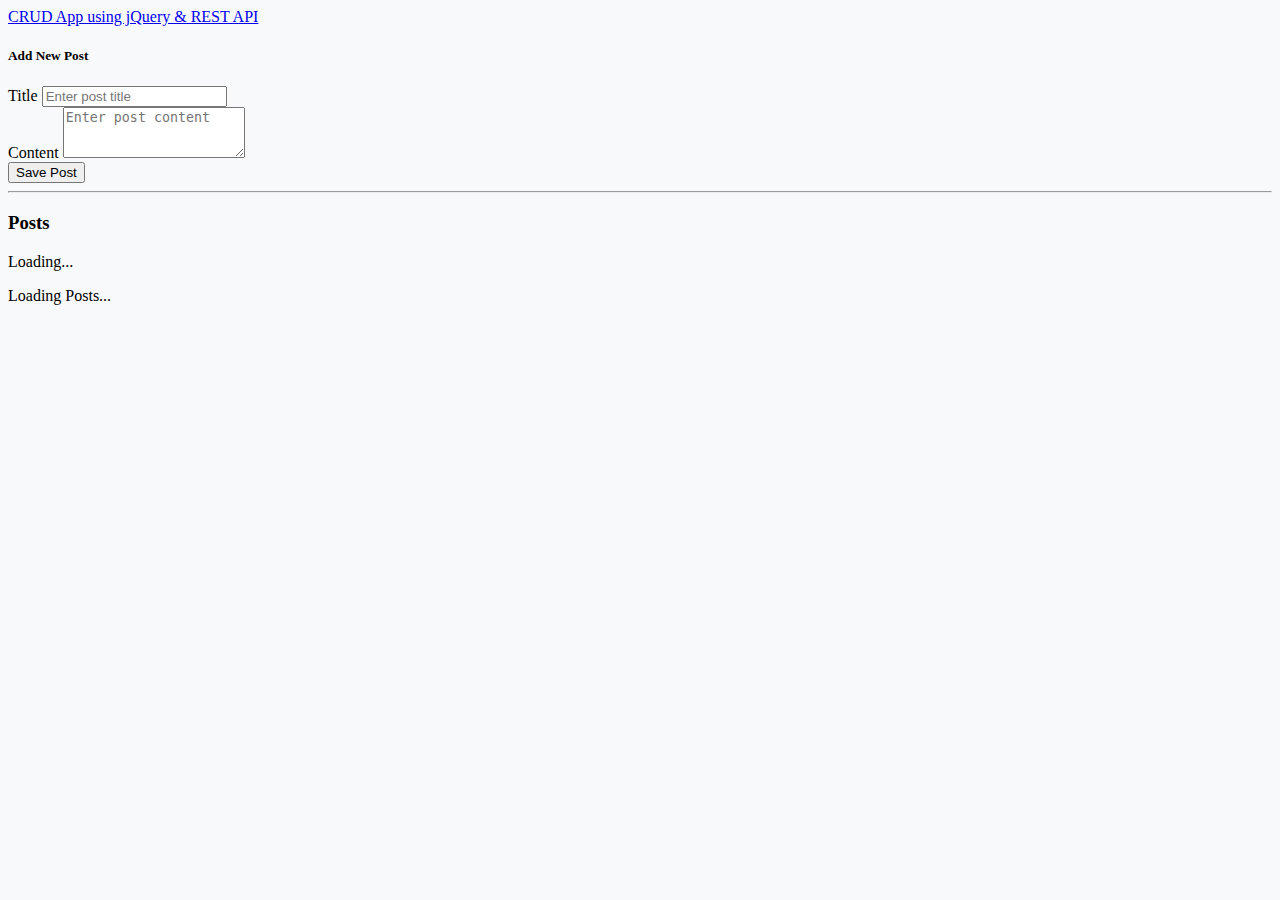
<file: Assignment_02/index.html>
<!DOCTYPE html>
<html lang="en">
<head>
    <meta charset="UTF-8">
    <meta name="viewport" content="width=device-width, initial-scale=1.0">
    <title>jQuery CRUD App</title>
    
    <!-- Bootstrap 5 CSS CDN -->
    <link href="https://cdn.jsdelivr.net/npm/bootstrap@5.3.2/dist/css/bootstrap.min.css" rel="stylesheet" integrity="sha384-T3c6CoIi6uLrA9TneNEoa7RxnatzjcDSCmG1MXxSR1GAsXEV/Dwwykc2MPK8M2HN" crossorigin="anonymous">
    
    <!-- Custom CSS -->
    <link rel="stylesheet" href="style.css">
</head>
<body>

    <nav class="navbar navbar-dark bg-dark">
        <div class="container-fluid">
            <a class="navbar-brand" href="#">CRUD App using jQuery & REST API</a>
        </div>
    </nav>

    <div class="container mt-4">
        <!-- Form for Creating and Updating Posts -->
        <div class="card mb-4" id="form-card">
            <div class="card-body">
                <h5 class="card-title" id="form-title">Add New Post</h5>
                <form id="post-form">
                    <!-- Hidden input to store Post ID for updates -->
                    <input type="hidden" id="post-id">
                    <div class="mb-3">
                        <label for="title" class="form-label">Title</label>
                        <input type="text" class="form-control" id="title" placeholder="Enter post title" required>
                    </div>
                    <div class="mb-3">
                        <label for="body" class="form-label">Content</label>
                        <textarea class="form-control" id="body" rows="3" placeholder="Enter post content" required></textarea>
                    </div>
                    
                    <!-- Buttons will be toggled via jQuery -->
                    <button type="submit" class="btn btn-primary" id="btn-save">Save Post</button>
                    <button type="button" class="btn btn-success" id="btn-update" style="display:none;">Update Post</button>
                    <button type="button" class="btn btn-secondary" id="btn-cancel" style="display:none;">Cancel</button>
                </form>
            </div>
        </div>

        <hr>

        <h3 class="mb-3">Posts</h3>
        
        <!-- Loading Spinner -->
        <div class="text-center" id="loader">
            <div class="spinner-border text-primary" role="status">
                <span class="visually-hidden">Loading...</span>
            </div>
            <p>Loading Posts...</p>
        </div>

        <!-- Container for Posts -->
        <div id="posts-container" class="row">
            <!-- Posts will be dynamically inserted here by jQuery -->
        </div>
    </div>

    <!-- Bootstrap 5 JS Bundle CDN -->
    <script src="https://cdn.jsdelivr.net/npm/bootstrap@5.3.2/dist/js/bootstrap.bundle.min.js" integrity="sha384-C6RzsynM9kWDrMNeT87bh95OGNyZPhcTNXj1NW7RuBCsyN/o0jlpcV8Qyq46cDfL" crossorigin="anonymous"></script>
    
    <!-- jQuery CDN -->
    <script src="https://code.jquery.com/jquery-3.7.1.min.js" integrity="sha256-/JqT3SQfawRcv/BIHPThkBvs0OEvtFFmqPF/lYI/Cxo=" crossorigin="anonymous"></script>
    
    <!-- Custom App Logic -->
    <script src="app.js"></script>

</body>
</html>
</file>
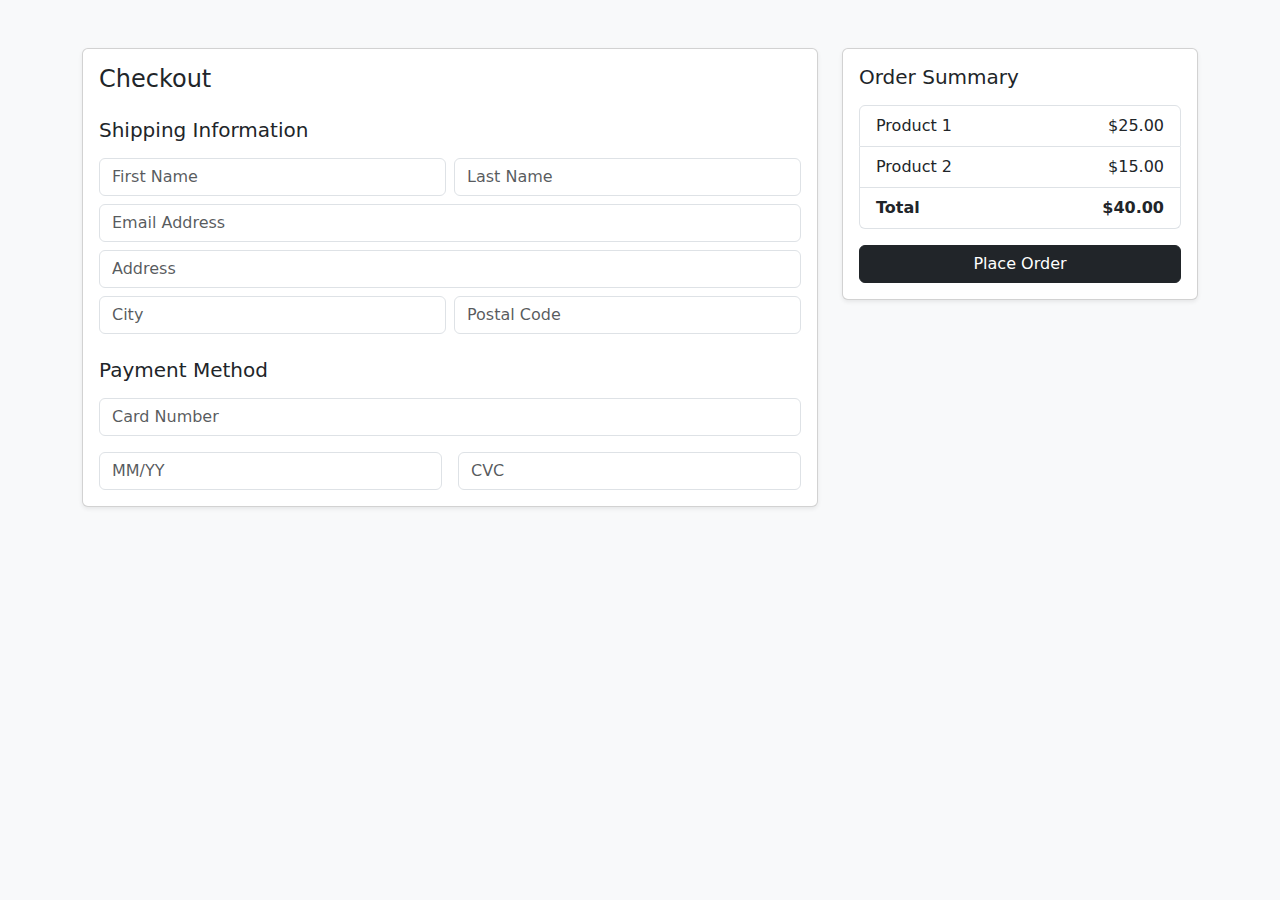
<file: checkout.html>
<!DOCTYPE html>
<html lang="en">
<head>
  <meta charset="UTF-8">
  <meta name="viewport" content="width=device-width, initial-scale=1">
  <title>Checkout Page</title>
  <!-- Bootstrap CSS -->
  <link href="https://cdn.jsdelivr.net/npm/bootstrap@5.3.2/dist/css/bootstrap.min.css" rel="stylesheet">
</head>
<body class="bg-light">

<div class="container py-5">
  <div class="row g-4">
    
    <!-- Left: Checkout Form -->
    <div class="col-lg-8">
      <div class="card shadow-sm">
        <div class="card-body">
          <h2 class="h4 mb-4">Checkout</h2>
          
          <!-- Shipping Information -->
          <h5 class="mb-3">Shipping Information</h5>
          <div class="row g-2 mb-4">
            <div class="col-md-6">
              <input type="text" class="form-control" placeholder="First Name">
            </div>
            <div class="col-md-6">
              <input type="text" class="form-control" placeholder="Last Name">
            </div>
            <div class="col-12">
              <input type="email" class="form-control" placeholder="Email Address">
            </div>
            <div class="col-12">
              <input type="text" class="form-control" placeholder="Address">
            </div>
            <div class="col-md-6">
              <input type="text" class="form-control" placeholder="City">
            </div>
            <div class="col-md-6">
              <input type="text" class="form-control" placeholder="Postal Code">
            </div>
          </div>
          
          <!-- Payment Information -->
          <h5 class="mb-3">Payment Method</h5>
          <div class="row g-3">
            <div class="col-12">
              <input type="text" class="form-control" placeholder="Card Number">
            </div>
            <div class="col-md-6">
              <input type="text" class="form-control" placeholder="MM/YY">
            </div>
            <div class="col-md-6">
              <input type="text" class="form-control" placeholder="CVC">
            </div>
          </div>
        </div>
      </div>
    </div>
    
    <!-- Right: Order Summary -->
    <div class="col-lg-4">
      <div class="card shadow-sm">
        <div class="card-body">
          <h5 class="mb-3">Order Summary</h5>
          <ul class="list-group mb-3">
            <li class="list-group-item d-flex justify-content-between align-items-center">
              Product 1
              <span>$25.00</span>
            </li>
            <li class="list-group-item d-flex justify-content-between align-items-center">
              Product 2
              <span>$15.00</span>
            </li>
            <li class="list-group-item d-flex justify-content-between fw-bold">
              Total
              <span>$40.00</span>
            </li>
          </ul>
          <button class="btn btn-dark w-100">Place Order</button>
        </div>
      </div>
    </div>
    
  </div>
</div>

<!-- Bootstrap JS -->
<script src="https://cdn.jsdelivr.net/npm/bootstrap@5.3.2/dist/js/bootstrap.bundle.min.js"></script>
</body>
</html>
</file>
<file: Assignment_02/style.css>
/* General body styling */
body {
    background-color: #f8f9fa; /* Light gray background */
}

/* Add a subtle hover effect to post cards */
#posts-container .card {
    transition: box-shadow 0.3s ease-in-out, transform 0.2s ease;
}

#posts-container .card:hover {
    transform: translateY(-5px);
    box-shadow: 0 4px 15px rgba(0, 0, 0, 0.1);
}

/* Ensure footer buttons have some space */
.card-footer .btn {
    margin-right: 5px;
}

/* Add a distinct visual style for the form when it's in "edit mode" */
#form-card.edit-mode {
    border-color: #198754; /* Bootstrap's success green color */
    border-width: 2px;
}

/* Ensure the navbar stays on top */
.navbar {
    position: sticky;
    top: 0;
    z-index: 1000;
}
</file>
